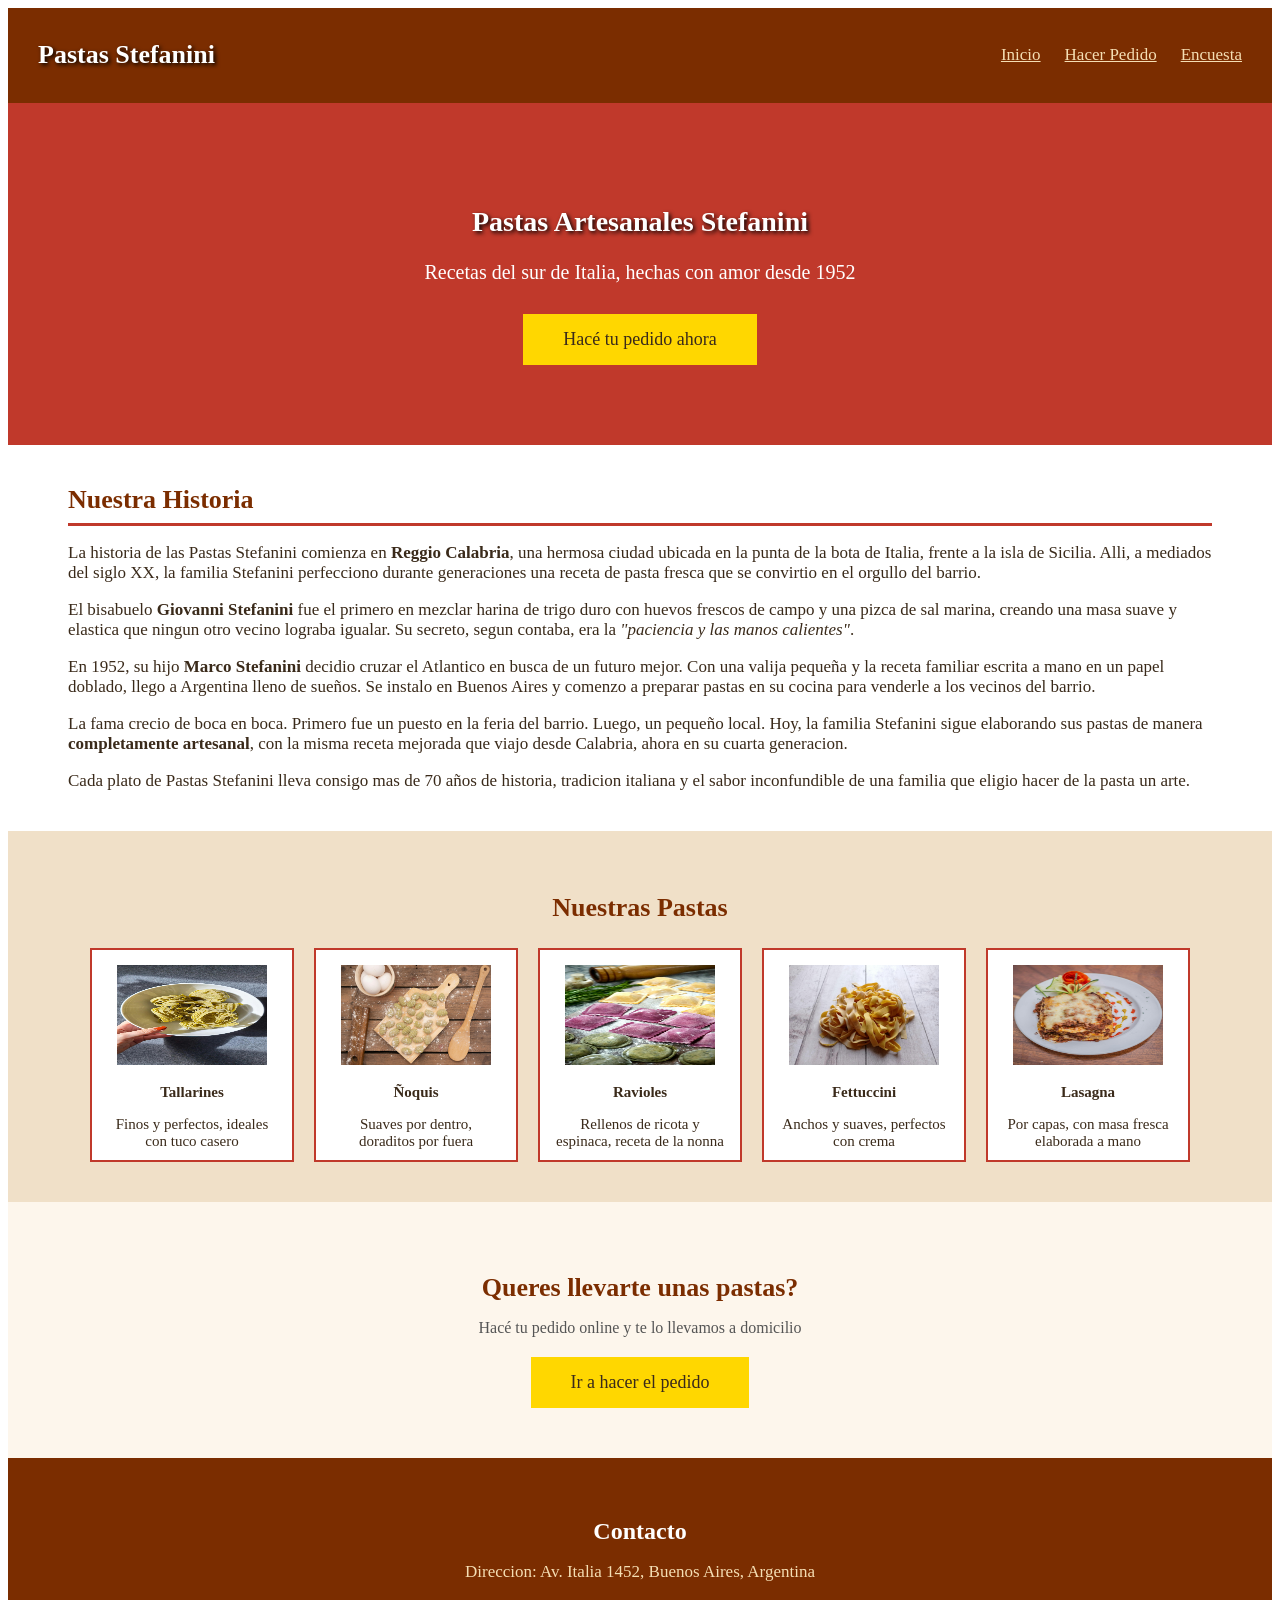
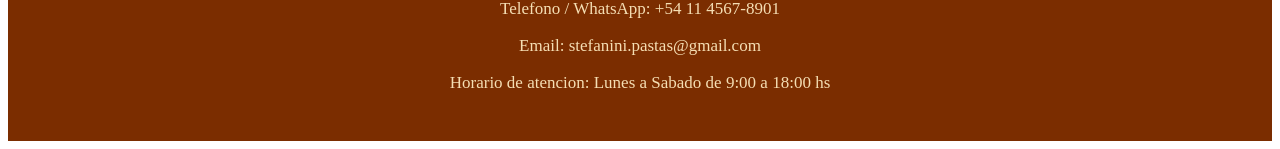
<file: index.html>
<!DOCTYPE html>
<html lang="es">
<head>
    <meta charset="UTF-8">
    <meta name="viewport" content="width=device-width, initial-scale=1.0">
    <title>Pastas Stefanini</title>
    <link rel="stylesheet" href="estilo.css">
</head>
<body>

    <div class="ba">
        <h1>Pastas Stefanini</h1>
        <nav>
            <a href="index.html">Inicio</a>
            <a href="pedido.html">Hacer Pedido</a>
            <a href="encuesta.html">Encuesta</a>
        </nav>
    </div>

    <div class="banner">
        <h2>Pastas Artesanales Stefanini</h2>
        <p>Recetas del sur de Italia, hechas con amor desde 1952</p>
        <button class="btn-pedido" onclick="window.location.href='pedido.html'">
            Hacé tu pedido ahora
        </button>
    </div>

    <div class="seccionhistoria">
        <h2>Nuestra Historia</h2>

        <p>
            La historia de las Pastas Stefanini comienza en <strong>Reggio Calabria</strong>, 
            una hermosa ciudad ubicada en la punta de la bota de Italia, frente a la isla de Sicilia. 
            Alli, a mediados del siglo XX, la familia Stefanini perfecciono durante generaciones 
            una receta de pasta fresca que se convirtio en el orgullo del barrio.
        </p>

        <p>
            El bisabuelo <strong>Giovanni Stefanini</strong> fue el primero en mezclar harina de 
            trigo duro con huevos frescos de campo y una pizca de sal marina, creando una masa 
            suave y elastica que ningun otro vecino lograba igualar. Su secreto, segun contaba, 
            era la <em>"paciencia y las manos calientes"</em>.
        </p>

        <p>
            En 1952, su hijo <strong>Marco Stefanini</strong> decidio cruzar el Atlantico 
            en busca de un futuro mejor. Con una valija pequeña y la receta familiar escrita 
            a mano en un papel doblado, llego a Argentina lleno de sueños. Se instalo en Buenos Aires 
            y comenzo a preparar pastas en su cocina para venderle a los vecinos del barrio.
        </p>

        <p>
            La fama crecio de boca en boca. Primero fue un puesto en la feria del barrio. 
            Luego, un pequeño local. Hoy, la familia Stefanini sigue elaborando sus pastas 
            de manera <strong>completamente artesanal</strong>, con la misma receta mejorada 
            que viajo desde Calabria, ahora en su cuarta generacion.
        </p>

        <p>
            Cada plato de Pastas Stefanini lleva consigo mas de 70 años de historia, 
            tradicion italiana y el sabor inconfundible de una familia que eligio 
            hacer de la pasta un arte.
        </p>
    </div>

    <div class="galeria">
        <h2>Nuestras Pastas</h2>
        <div class="cuadraditos">

            <div class="cuadradito">
                <img src="imagenes/tallarines.jpg">
                <p><strong>Tallarines</strong></p>
                <p>Finos y perfectos, ideales con tuco casero</p>
            </div>

            <div class="cuadradito">
                <img src="imagenes/ñoquis.jpg">
                <p><strong>Ñoquis</strong></p>
                <p>Suaves por dentro, doraditos por fuera</p>
            </div>

            <div class="cuadradito">
                <img src="imagenes/ravioles.jpg">
                <p><strong>Ravioles</strong></p>
                <p>Rellenos de ricota y espinaca, receta de la nonna</p>
            </div>

            <div class="cuadradito">
                <img src="imagenes/fetuccini.jpg">
                <p><strong>Fettuccini</strong></p>
                <p>Anchos y suaves, perfectos con crema</p>
            </div>

            <div class="cuadradito">
                <img src="imagenes/lasagna.jpg">
                <p><strong>Lasagna</strong></p>
                <p>Por capas, con masa fresca elaborada a mano</p>
            </div>

        </div>
    </div>

    <div class="seccion-boton">
        <h2>Queres llevarte unas pastas?</h2>
        <p>Hacé tu pedido online y te lo llevamos a domicilio</p>
        <button class="btn-pedido" onclick="window.location.href='pedido.html'">
            Ir a hacer el pedido
        </button>
    </div>

    <div class="contacto-mini">
        <h2>Contacto</h2>
        <p>Direccion: Av. Italia 1452, Buenos Aires, Argentina</p>
        <p>Telefono / WhatsApp: +54 11 4567-8901</p>
        <p>Email: stefanini.pastas@gmail.com</p>
        <p>Horario de atencion: Lunes a Sabado de 9:00 a 18:00 hs</p>
    </div>

</body>
</html>
</file>
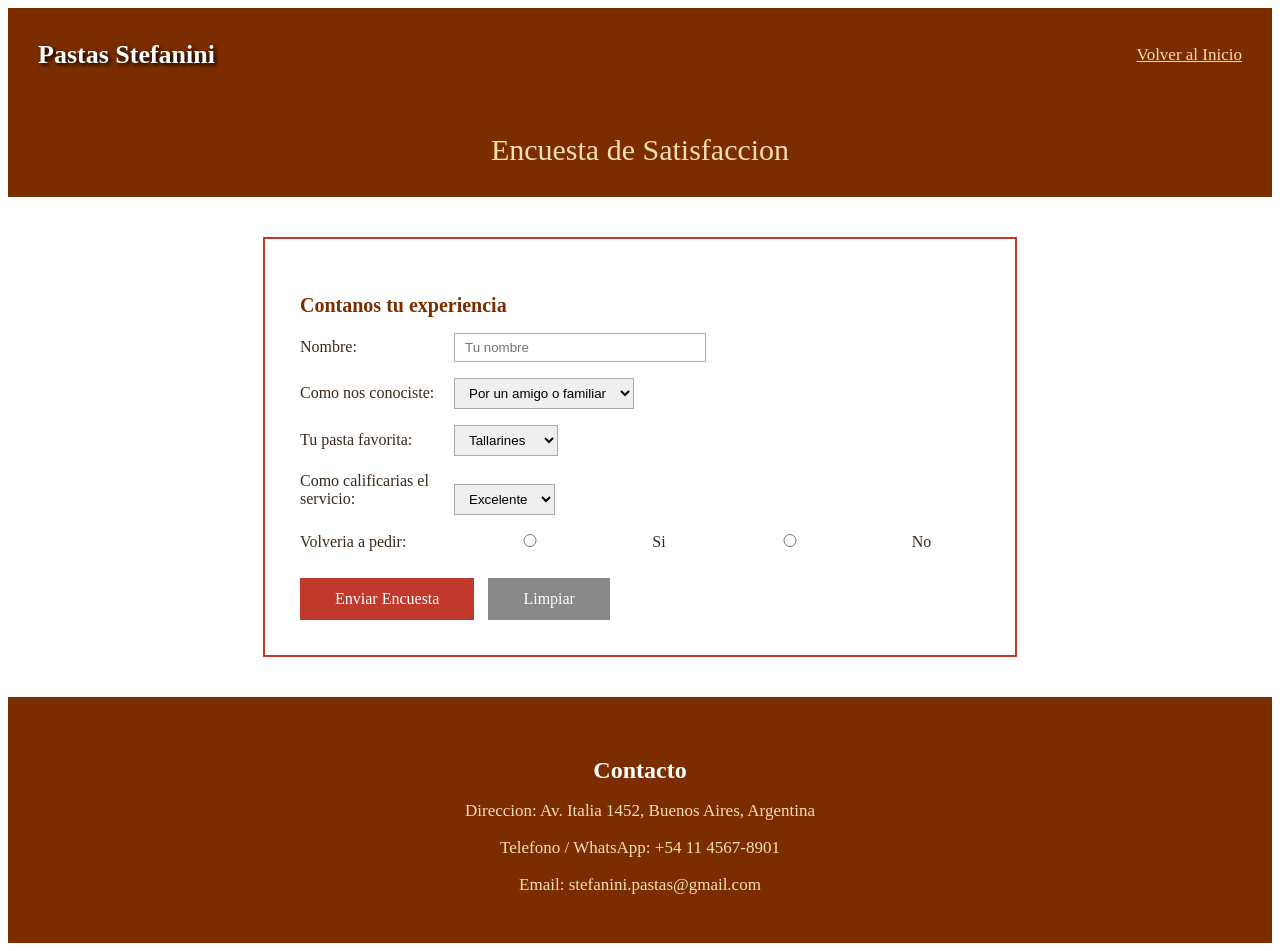
<file: encuesta.html>
<!DOCTYPE html>
<html lang="es">
<head>
    <meta charset="UTF-8">
    <meta name="viewport" content="width=device-width, initial-scale=1.0">
    <title>Encuesta - Pastas Stefanini</title>
    <link rel="stylesheet" href="estilo.css">
</head>
<body>

    <div class="ba">
        <h1>Pastas Stefanini</h1>
        <nav>
            <a href="index.html">Volver al Inicio</a>
        </nav>
    </div>

    <div class="titulo-pedido">
        Encuesta de Satisfaccion
    </div>

    <div class="formulario-1">

        <h3>Contanos tu experiencia</h3>

        <p>
            <div class="texto-campo">Nombre:</div>
            <input type="text" id="nombre" placeholder="Tu nombre">
        </p>

        <p>
            <div class="texto-campo">Como nos conociste:</div>
            <select id="conociste">
                <option value="amigo">Por un amigo o familiar</option>
                <option value="redes">Por redes sociales</option>
                <option value="calle">Pasando por el local</option>
                <option value="internet">Buscando en internet</option>
            </select>
        </p>

        <p>
            <div class="texto-campo">Tu pasta favorita:</div>
            <select id="pasta">
                <option value="tallarines">Tallarines</option>
                <option value="fettuccine">Fettuccine</option>
                <option value="ravioles">Ravioles</option>
                <option value="noquis">Noquis</option>
                <option value="lasana">Lasana</option>
            </select>
        </p>

        <p>
            <div class="texto-campo">Como calificarias el servicio:</div>
            <select id="calificacion">
                <option value="excelente">Excelente</option>
                <option value="bueno">Bueno</option>
                <option value="regular">Regular</option>
                <option value="malo">Malo</option>
            </select>
        </p>

        <p>
            Volveria a pedir:
            <input type="radio" name="volveria" id="si" value="si"> Si
            <input type="radio" name="volveria" id="no" value="no"> No
        </p>

        <button class="btn-calcular" onclick="enviarEncuesta()">
            Enviar Encuesta
        </button>

        <button class="btn-limpiar" onclick="limpiarEncuesta()">
            Limpiar
        </button>

        <div class="resultado-pedido" id="resultado">
            <h4>Gracias por tu respuesta</h4>
            <p><strong>Nombre:</strong> <p class="res-nombre" id="res-nombre"></p></p>
            <p><strong>Como nos conociste:</strong> <p class="res-dato" id="res-conociste"></p></p>
            <p><strong>Pasta favorita:</strong> <p class="res-dato" id="res-pasta"></p></p>
            <p><strong>Calificacion del servicio:</strong> <p class="res-dato" id="res-calificacion"></p></p>
            <p><strong>Volveria a pedir:</strong> <p class="res-dato" id="res-volveria"></p></p>
            <br>
            <p>Tu opinion es muy importante para nosotros. Gracias por elegirnos.</p>
        </div>

    </div>

    <div class="contacto-mini">
        <h2>Contacto</h2>
        <p>Direccion: Av. Italia 1452, Buenos Aires, Argentina</p>
        <p>Telefono / WhatsApp: +54 11 4567-8901</p>
        <p>Email: stefanini.pastas@gmail.com</p>
    </div>

    <script src="encuesta.js"></script>

</body>
</html>
</file>
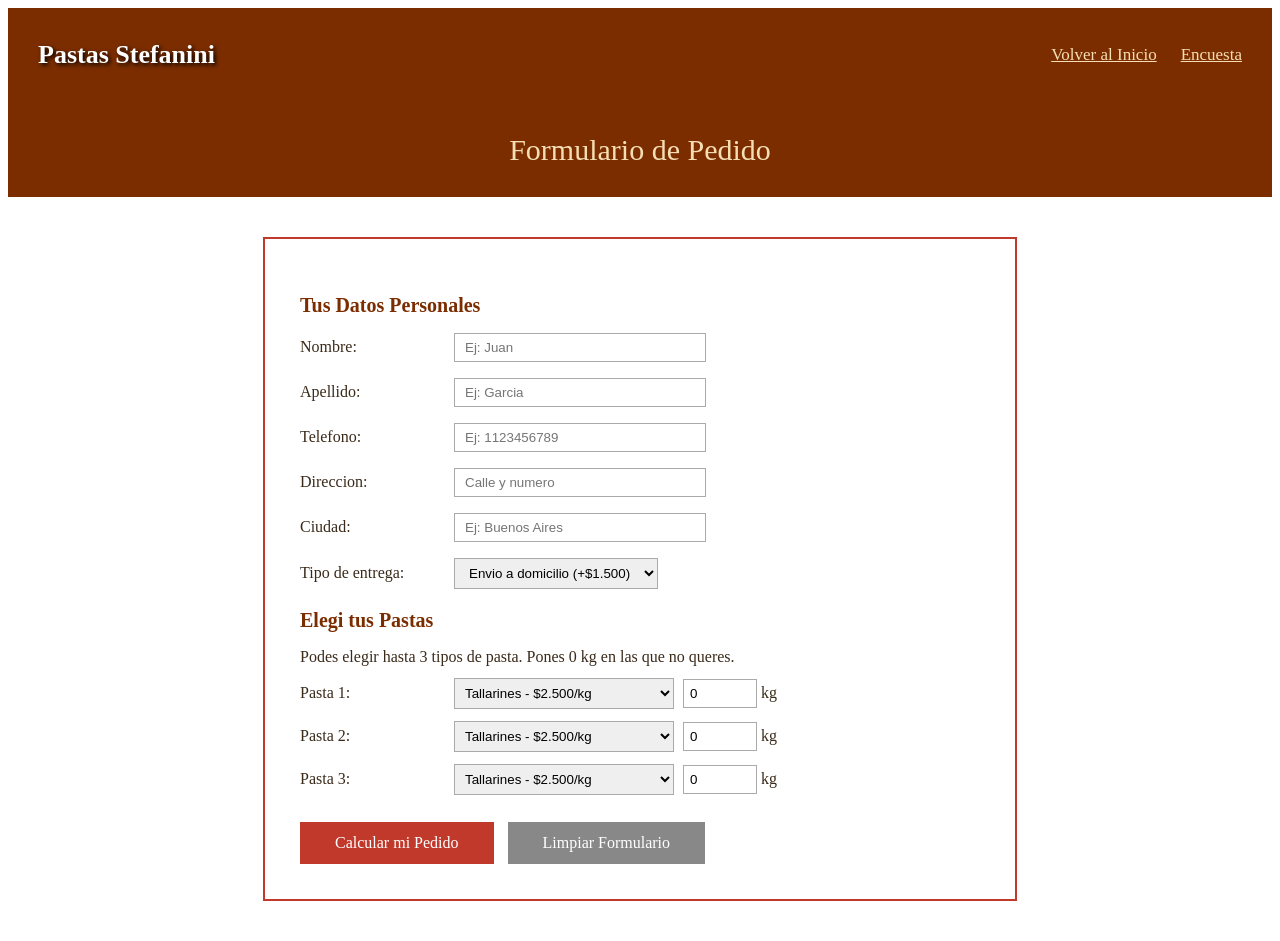
<file: pedido.html>
<!DOCTYPE html>
<html lang="es">
<head>
    <meta charset="UTF-8">
    <meta name="viewport" content="width=device-width, initial-scale=1.0">
    <title>Hacer Pedido - Pastas Stefanini</title>
    <link rel="stylesheet" href="estilo.css">
</head>
<body>

    <div class="ba">
        <h1>Pastas Stefanini</h1>
        <nav>
            <a href="index.html">Volver al Inicio</a>
            <a href="encuesta.html">Encuesta</a>
        </nav>
    </div>

    <div class="titulo-pedido">
        Formulario de Pedido
    </div>

    <div class="formulario-1">

        <h3>Tus Datos Personales</h3>

        <p>
            <div class="texto-campo">Nombre:</div>
            <input type="text" id="nombre" placeholder="Ej: Juan">
        </p>

        <p>
            <div class="texto-campo">Apellido:</div>
            <input type="text" id="apellido" placeholder="Ej: Garcia">
        </p>

        <p>
            <div class="texto-campo">Telefono:</div>
            <input type="number" id="telefono" placeholder="Ej: 1123456789">
        </p>

        <p>
            <div class="texto-campo">Direccion:</div>
            <input type="text" id="direccion" placeholder="Calle y numero">
        </p>

        <p>
            <div class="texto-campo">Ciudad:</div>
            <input type="text" id="ciudad" placeholder="Ej: Buenos Aires">
        </p>

        <p>
            <div class="texto-campo">Tipo de entrega:</div>
            <select id="envio">
                <option value="domicilio">Envio a domicilio (+$1.500)</option>
                <option value="local">Retiro en el local (gratis)</option>
            </select>
        </p>

        <h3>Elegi tus Pastas</h3>

        <p>Podes elegir hasta 3 tipos de pasta. Pones 0 kg en las que no queres.</p>

        <div class="fila-pasta">
            <div class="texto-campo">Pasta 1:</div>
            <select id="pasta1">
                <option value="tallarines">Tallarines - $2.500/kg</option>
                <option value="fettuccine">Fettuccine - $2.800/kg</option>
                <option value="ravioles">Ravioles - $3.500/kg</option>
                <option value="noquis">Noquis - $2.200/kg</option>
                <option value="lasagna">Lasana - $3.800/kg</option>
            </select>
            <input type="number" id="cantidad1" value="0" min="0" max="10" step="0.5"> kg
        </div>

        <div class="fila-pasta">
            <div class="texto-campo">Pasta 2:</div>
            <select id="pasta2">
                <option value="tallarines">Tallarines - $2.500/kg</option>
                <option value="fettuccine">Fettuccine - $2.800/kg</option>
                <option value="ravioles">Ravioles - $3.500/kg</option>
                <option value="noquis">Noquis - $2.200/kg</option>
                <option value="lasagna">Lasana - $3.800/kg</option>
            </select>
            <input type="number" id="cantidad2" value="0" min="0" max="10" step="0.5"> kg
        </div>

        <div class="fila-pasta">
            <div class="texto-campo">Pasta 3:</div>
            <select id="pasta3">
                <option value="tallarines">Tallarines - $2.500/kg</option>
                <option value="fettuccine">Fettuccine - $2.800/kg</option>
                <option value="ravioles">Ravioles - $3.500/kg</option>
                <option value="noquis">Noquis - $2.200/kg</option>
                <option value="lasagna">Lasana - $3.800/kg</option>
            </select>
            <input type="number" id="cantidad3" value="0" min="0" max="10" step="0.5"> kg
        </div>

        <button class="btn-calcular" onclick="calcularPedido()">
            Calcular mi Pedido
        </button>

        <button class="btn-limpiar" onclick="limpiarFormulario()">
            Limpiar Formulario
        </button>

        <div class="resultado-pedido" id="resultado">
            <h4>Resumen de tu Pedido</h4>

            <p><strong>Cliente:</strong> <p class="res-nombre" id="res-nombre"></p></p>
            <p><strong>Direccion:</strong> <p class="res-dato" id="res-direccion"></p></p>
            <p><strong>Telefono:</strong> <p class="res-dato" id="res-telefono"></p></p>

            <br>

            <p><strong>Detalle del pedido:</strong></p>
            <p id="res-detalle"></p>

            <br>

            <p><strong>Entrega:</strong> <p class="res-dato" id="res-envio"></p></p>
            <p class="precio-total" id="res-total"></p>

            <br>
            <p>Nos comunicaremos al telefono indicado para confirmar el pedido. Gracias por elegirnos.</p>
        </div>

    </div>

    <script src="pedido.js"></script>

</body>
</html>
</file>
<file: estilo.css>
h1{
    color: white;
    font-family: 'Times New Roman', Times, serif;
    font-size: 26px;
    text-shadow: 2px 2px 4px #000000;
    text-align: center;
}

h2{
    color: white;
    font-family: 'Times New Roman', Times, serif;
    font-size: 28px;
    text-shadow: 2px 2px 4px #000000;
    text-align: center;
}

h3{
    color: #7b2d00;
    font-family: 'Times New Roman', Times, serif;
    font-size: 20px;
    margin-bottom: 10px;
}

.ba{
    background-color: #7b2d00;
    padding: 15px 30px;
    display: flex;
    align-items: center;
    justify-content: space-between;
}

.ba a{
    color: #f5deb3;
    font-family: 'Times New Roman', Times, serif;
    font-size: 17px;
    margin-left: 20px;
}

.banner{
    background-color: #c0392b;
    padding: 80px 20px;
    color: white;
    font-family: 'Times New Roman', Times, serif;
    text-align: center;
}

.banner p{
    font-size: 20px;
    margin-bottom: 30px;
}

.btn-pedido{
    background-color: #ffd700;
    color: #3a2a1a;
    border: none;
    padding: 15px 40px;
    font-family: 'Times New Roman', Times, serif;
    font-size: 18px;
}

.seccionhistoria{
    margin: 40px;
    padding: 0 20px;
    font-family: 'Times New Roman', Times, serif;
    font-size: 17px;
    color: #3a2a1a;
}

.seccionhistoria h2{
    color: #7b2d00;
    text-shadow: none;
    font-size: 26px;
    border-bottom: 3px solid #c0392b;
    padding-bottom: 8px;
    margin-bottom: 15px;
    text-align: left;
}

.seccionhistoria p{
    margin-bottom: 14px;
}

.galeria{
    background-color: #f0e0c8;
    padding: 40px 20px;
    font-family: 'Times New Roman', Times, serif;
    text-align: center;
}

.galeria h2{
    color: #7b2d00;
    font-size: 26px;
    text-shadow: none;
    margin-bottom: 25px;
}

.cuadraditos{
    display: flex;
    gap: 20px;
    align-items: center;
    justify-content: center;
    flex-wrap: wrap;
}

.cuadradito{
    background-color: #ffffff;
    border: 2px solid #c0392b;
    padding: 15px;
    width: 170px;
    height: 180px;
    font-size: 15px;
    color: #3a2a1a;
    text-align: center;
}
img{
    width: 150px;
    height: 100px;



}
.contacto-mini{
    background-color: #7b2d00;
    color: #f5deb3;
    padding: 40px 20px;
    font-family: 'Times New Roman', Times, serif;
    font-size: 17px;
    text-align: center;
}

.contacto-mini h2{
    text-shadow: none;
    font-size: 24px;
    margin-bottom: 15px;
}

.contacto-mini p{
    margin-bottom: 8px;
}

.seccion-boton{
    padding: 50px 20px;
    background-color: #fdf6ec;
    font-family: 'Times New Roman', Times, serif;
    text-align: center;
}

.seccion-boton h2{
    color: #7b2d00;
    font-size: 26px;
    text-shadow: none;
    margin-bottom: 10px;
}

.seccion-boton p{
    color: #555;
    font-size: 16px;
    margin-bottom: 20px;
}

.titulo-pedido{
    background-color: #7b2d00;
    color: #f5deb3;
    padding: 30px;
    font-family: 'Times New Roman', Times, serif;
    font-size: 30px;
    text-align: center;
}

.formulario-1{
    margin: 40px auto;
    max-width: 680px;
    background-color: white;
    padding: 35px;
    border: 2px solid #c0392b;
    font-family: 'Times New Roman', Times, serif;
    font-size: 16px;
    color: #3a2a1a;
}

.formulario-1 p{
    margin-bottom: 12px;
}

.texto-campo{
    display: inline-block;
    width: 150px;
}

.formulario-1 input{
    padding: 6px 10px;
    border: 1px solid #aaa;
    width: 230px;
}

.formulario-1 select{
    padding: 6px 10px;
    border: 1px solid #aaa;
}

.fila-pasta{
    margin-bottom: 12px;
}

.fila-pasta input{
    border: 1px solid #aaa;
    padding: 6px;
    width: 60px;
    margin-left: 5px;
}

.fila-pasta select{
    width: 220px;
    border: 1px solid #aaa;
    padding: 6px;
}

.btn-calcular{
    background-color: #c0392b;
    color: white;
    border: none;
    padding: 12px 35px;
    font-family: 'Times New Roman', Times, serif;
    font-size: 16px;
    margin-top: 15px;
    margin-right: 10px;
}

.btn-limpiar{
    background-color: #888888;
    color: white;
    border: none;
    padding: 12px 35px;
    font-family: 'Times New Roman', Times, serif;
    font-size: 16px;
    margin-top: 15px;
}

.resultado-pedido{
    margin-top: 25px;
    background-color: #fdf6ec;
    border: 2px dashed #c0392b;
    padding: 20px;
    display: none;
}

.resultado-pedido h4{
    color: #7b2d00;
    font-size: 20px;
    margin-bottom: 12px;
}

.resultado-pedido p{
    margin-bottom: 6px;
}

.precio-total{
    color: #c0392b;
    font-size: 22px;
    margin-top: 12px;
}
</file>
